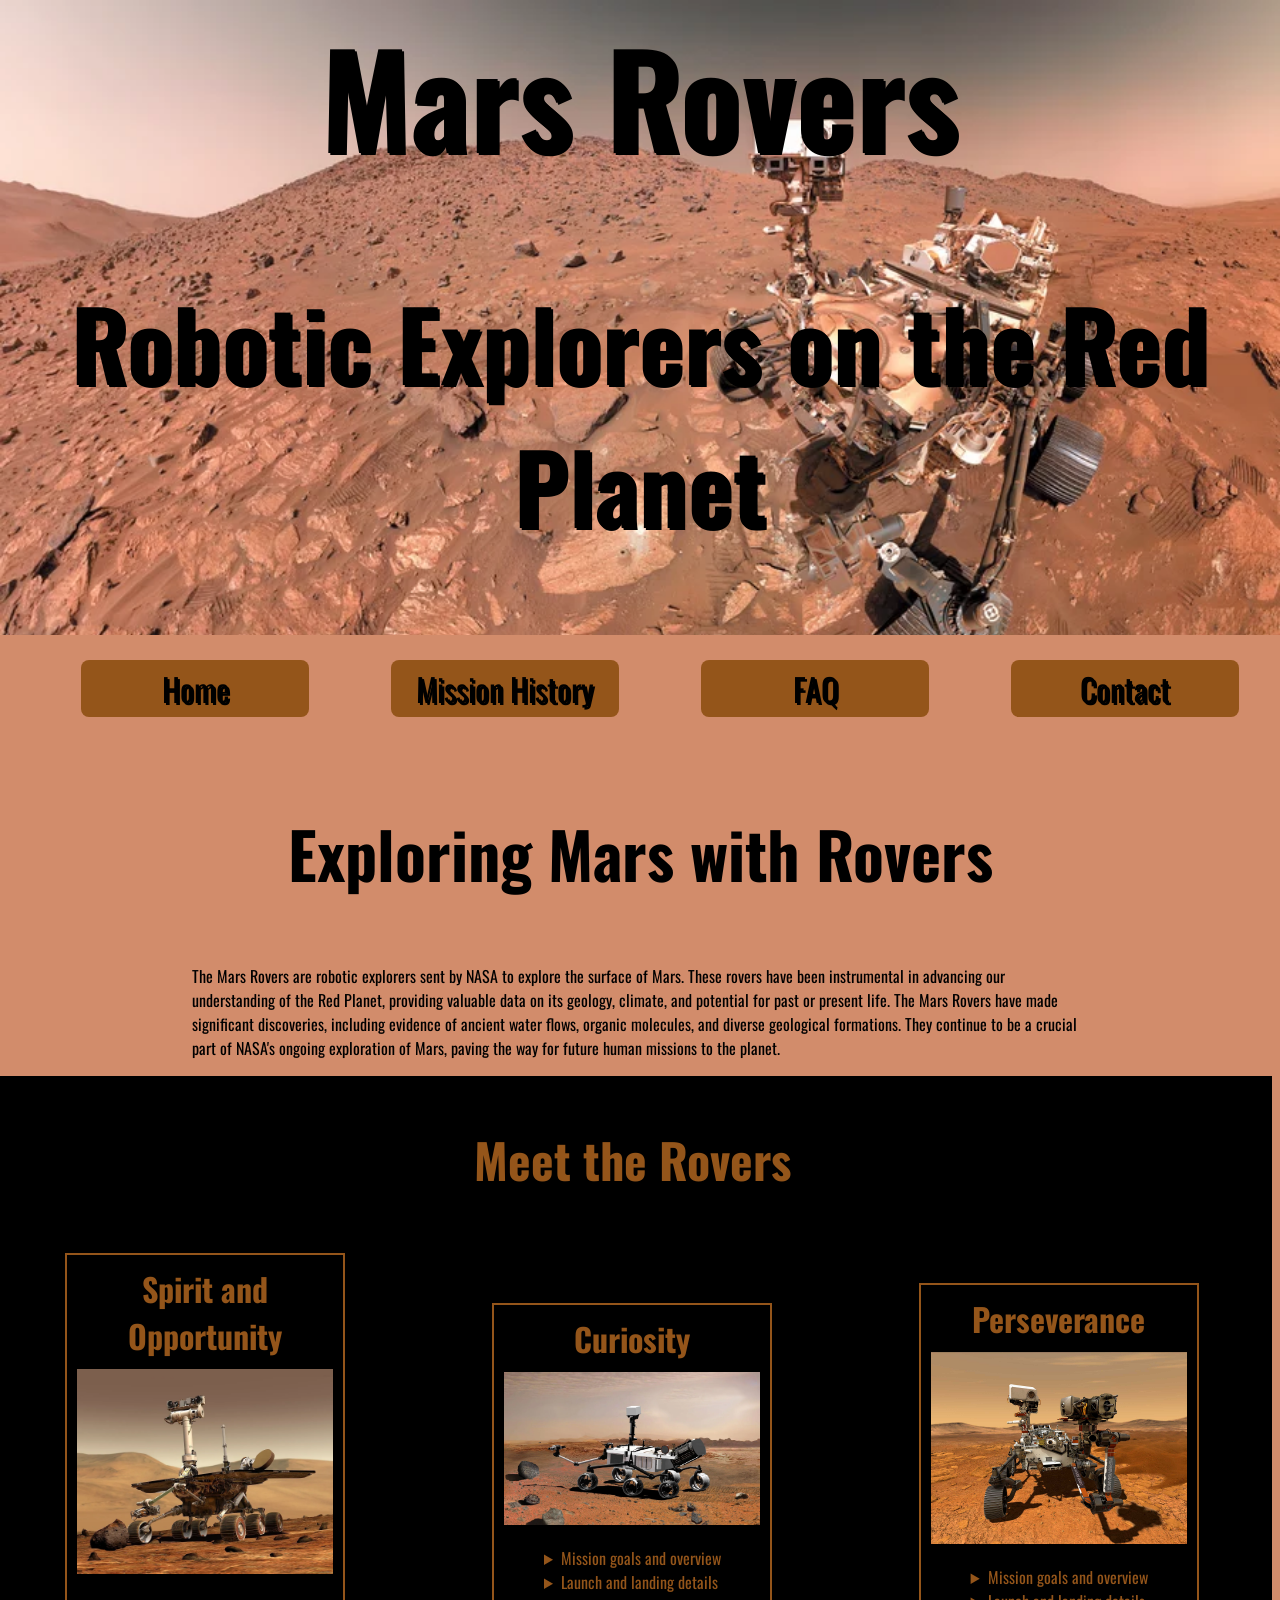
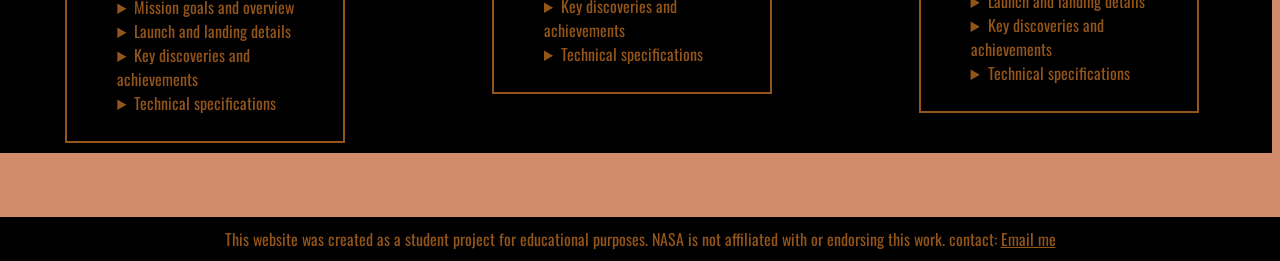
<file: mars-rovers/index.html>
<!doctype html>
<html lang="en">
  <head>
    <title>NASA Mars Rovers</title>
    <meta charset="UTF-8" />
    <meta name="description" content="Keyword rich narrative on site purpose" />
    <meta name="author" content="Student Name" />
    <meta name="viewport" content="width=device-width, initial-scale=1" />

    <!-- Style Sheet -->
    <link rel="preconnect" href="https://fonts.googleapis.com" />
    <link rel="preconnect" href="https://fonts.gstatic.com" crossorigin />
    <link
      href="https://fonts.googleapis.com/css2?family=Oswald:wght@200..700&display=swap"
      rel="stylesheet"
    />

    <link href="assets/css/styles.css" rel="stylesheet" />
  </head>

  <body>
    <header class="primary">
      <h1>Mars Rovers</h1>
      <h2>Robotic Explorers on the Red Planet</h2>
      <nav class="primary">
        <ul>
          <li><a href="index.html">Home</a></li>
          <li><a href="mission-history.html">Mission History</a></li>
          <li><a href="faq.html">FAQ</a></li>
          <li><a href="https://www.nasa.gov">Contact</a></li>
        </ul>
      </nav>
    </header>

    <section id="content">
      <h3>Exploring Mars with Rovers</h3>
      <p>
        The Mars Rovers are robotic explorers sent by NASA to explore the surface of
        Mars. These rovers have been instrumental in advancing our understanding of
        the Red Planet, providing valuable data on its geology, climate, and potential
        for past or present life. The Mars Rovers have made significant discoveries,
        including evidence of ancient water flows, organic molecules, and diverse
        geological formations. They continue to be a crucial part of NASA's ongoing
        exploration of Mars, paving the way for future human missions to the planet.
      </p>
      <section id="rovers">
        <aside>
          <h3>Meet the Rovers</h3>
          <article>
            <h4>Spirit and Opportunity</h4>
            <img
              src="assets/img/spiritandopportunity.png"
              alt="An image of the rover Spirit and Opportunity"
            />
            <ul>
              <li>
                <details>
                  <summary>Mission goals and overview</summary>
                  <p>The Spirit and Opportunity rovers were designed to follow the water and study rocks and minerals.</p>
                </details>
              </li>
              <li>
                <details>
                  <summary>Launch and landing details</summary>
                  <p>The Spirit and Opportunity rovers were launched on June 10, 2003, and landed on Mars on January 4, 2004.</p>
                </details>
              </li>
              <li>
                <details>
                  <summary>Key discoveries and achievements</summary>
                  <p>The Spirit and Opportunity rovers discovered silica-rich soil, indicating that ancient Mars had both water and heat, creating potentially habitable environments.</p>
                </details>
              </li>
              <li>
                <details>
                  <summary>Technical specifications</summary>
                  <p>The Spirit and Opportunity rovers were 1.6 meters long and 2.4 meters high, with a mass of 185 kilograms.</p>
                </details>
              </li>
            </ul>
          </article>
          <article>
            <h4>Curiosity</h4>
            <img
              src="assets/img/curiosity.png"
              alt="An image of the rover Curiosity"
            />
            <ul>
              <li>
                <details>
                  <summary>Mission goals and overview</summary>
                  <p>The Curiosity rover was designed to determine if Mars is suitable for microbial life.</p>
                </details>
              </li>
              <li>
                <details>
                  <summary>Launch and landing details</summary>
                  <p>The Curiosity rover was launched on November 26, 2011, and landed on Mars on August 6, 2012.</p>
                </details>
              </li>
              <li>
                <details>
                  <summary>Key discoveries and achievements</summary>
                  <p>Confirmed Gale Crater held an ancient lake with essential nutrients for life, discovered complex organic compounds, and is actively analyzing layers of Mount Sharp to study how Mars lost its atmosphere.</p>
                </details>
              </li>
              <li>
                <details>
                  <summary>Technical specifications</summary>
                  <p>The Curiosity rover is 3 meters long and 2.1 meters high, with a mass of 900 kilograms.</p>
                </details>
              </li>
            </ul>
          </article>
          <article>
            <h4>Perseverance</h4>
            <img
              src="assets/img/perseverance.png"
              alt="An image of the rover Perseverance"
            />
            <ul>
              <li>
                <details>
                  <summary>Mission goals and overview</summary>
                  <p>Focusing on astrobiology, this rover is looking for signs of ancient microbial life in the Jezero Crater. Its key goal is to collect and cache rock/dust samples for future return to Earth, while also testing technologies (like oxygen generation) for futurehuman missions.</p>
                </details>
              </li>
              <li>
                <details>
                  <summary>Launch and landing details</summary>
                  <p>The Perseverance rover was launched on July 30, 2020, and landed on Mars on February 18, 2021.</p>
                </details>
              </li>
              <li>
                <details>
                  <summary>Key discoveries and achievements</summary>
                  <p>TLocated in Jezero Crater, it has confirmed an ancient, stable river delta, discovered organic compounds in rocks, and successfully operated the MOXIE experiment, producing oxygen from the atmosphere.</p>
                </details>
              </li>
              <li>
                <details>
                  <summary>Technical specifications</summary>
                  <p>The Perseverance rover is 3 meters long and 2.1 meters high, with a mass of 1025 kilograms.</p>
                </details>
              </li>
            </ul>
          </article>
        </aside>
      </section>
      <h3></h3>
      <p>
        
      </p>
      <table></table>
    </section>

    <footer class="primary">
      This website was created as a student project for educational purposes.
      NASA is not affiliated with or endorsing this work. contact: <a href="mailto:ktharper1@ualr.edu">Email me</a> 
    </footer>
  </body>
</html>
</file>
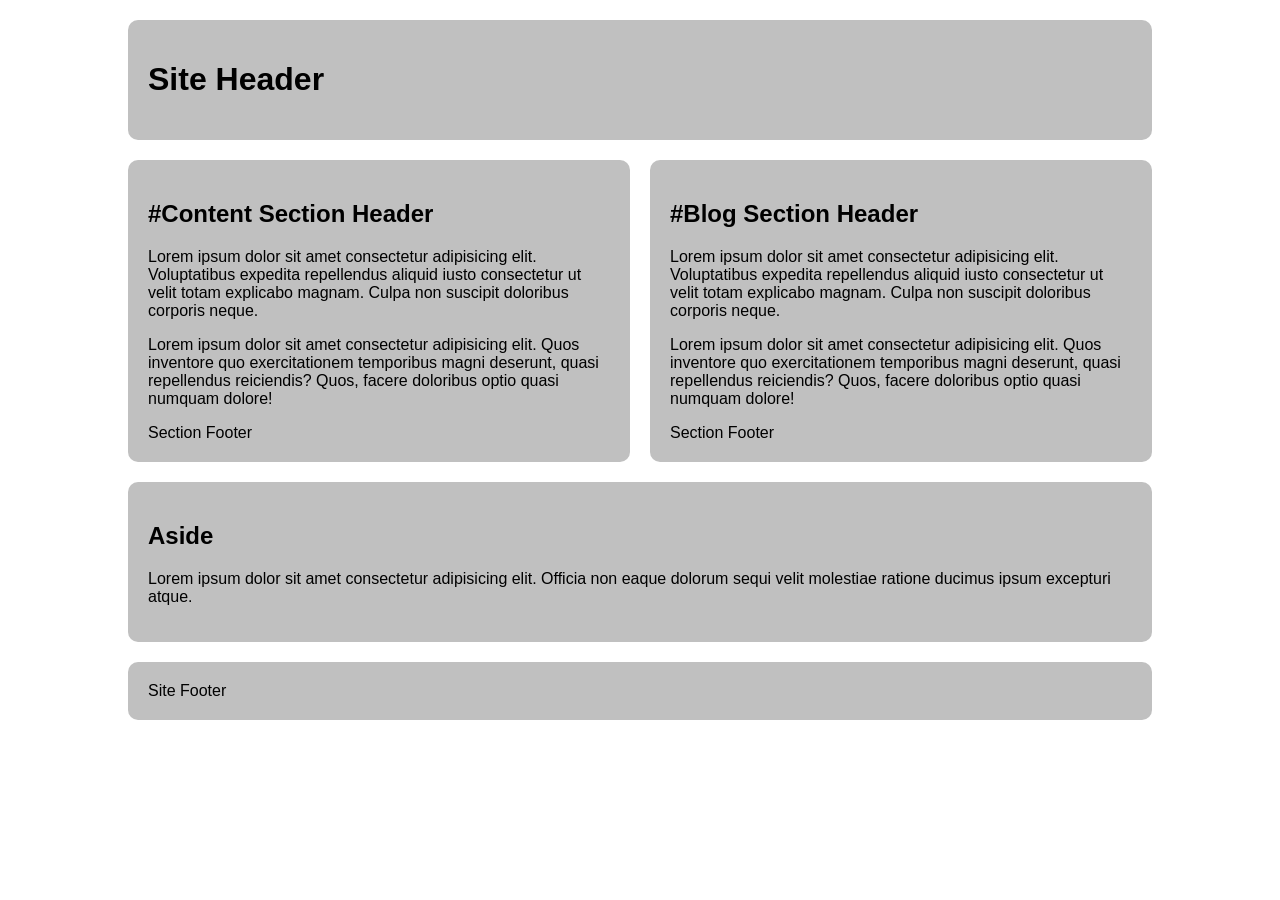
<file: css-grid-lab/grid-two-col-equal.html>
<!DOCTYPE html>
<html lang="en">

<head>
  <meta charset="UTF-8">
  <meta name="viewport" content="width=device-width, initial-scale=1.0">
  <title>CSS Grid Demo</title>
  <style>
    /*  ---------------Box Sizing-----------------  */
    html {
      box-sizing: border-box;
    }

    *,
    *:before,
    *:after {
      box-sizing: inherit;
    }

    /* Starter */
    main>* {
      font-family: Avenir, Montserrat, Corbel, "URW Gothic", source-sans-pro,
        sans-serif;
      font-weight: normal;
      background-color: #c0c0c0;
      border-radius: 10px;
      padding: 20px;
    }

    main {
      display: grid;
      gap: 20px;
      max-width: 80vw;
      margin: 20px auto;
    }

     main {
        grid-template-columns: 2fr 2fr;
        
    }
    
    header.primary {
        grid-row-start: 1;
        grid-column-start: 1;
        grid-row-end: 2;
        grid-column-end: 3; 
    }

    #content {
        grid-area: 2/1/3/2;
    }
    #blog {
        grid-area: 2/2/3/3;
    }
    aside {
        grid-area: 3/1/4/3;
    }
    
    footer {
        grid-area: 4/1/5/3;
    }
  </style>

</head>

<body>
  <main>
    <header class="primary">
      <h1>Site Header</h1>
    </header>
    <section id="content">
      <header>
        <h2>#Content Section Header</h2>
      </header>
      <p>Lorem ipsum dolor sit amet consectetur adipisicing elit. Voluptatibus expedita repellendus aliquid iusto consectetur ut velit totam explicabo magnam. Culpa non suscipit doloribus corporis neque.</p>
      <p>
        Lorem ipsum dolor sit amet consectetur adipisicing elit. Quos inventore quo exercitationem temporibus magni deserunt, quasi repellendus reiciendis? Quos, facere doloribus optio quasi numquam dolore!</p>
      <footer>Section Footer</footer>
    </section>
    <section id="blog">
      <header>
        <h2>#Blog Section Header</h2>
      </header>
      <p>Lorem ipsum dolor sit amet consectetur adipisicing elit. Voluptatibus expedita repellendus aliquid iusto consectetur ut velit totam explicabo magnam. Culpa non suscipit doloribus corporis neque.</p>
      <p>
        Lorem ipsum dolor sit amet consectetur adipisicing elit. Quos inventore quo exercitationem temporibus magni deserunt, quasi repellendus reiciendis? Quos, facere doloribus optio quasi numquam dolore!</p>
      <footer>Section Footer</footer>
    </section>
    <aside>
      <h2>Aside</h2>
      <p>Lorem ipsum dolor sit amet consectetur adipisicing elit. Officia non eaque dolorum sequi velit molestiae ratione ducimus ipsum excepturi atque.</p>
    </aside>
    <footer class="primary">Site Footer</footer>
  </main>
</body>

</html>
</file>
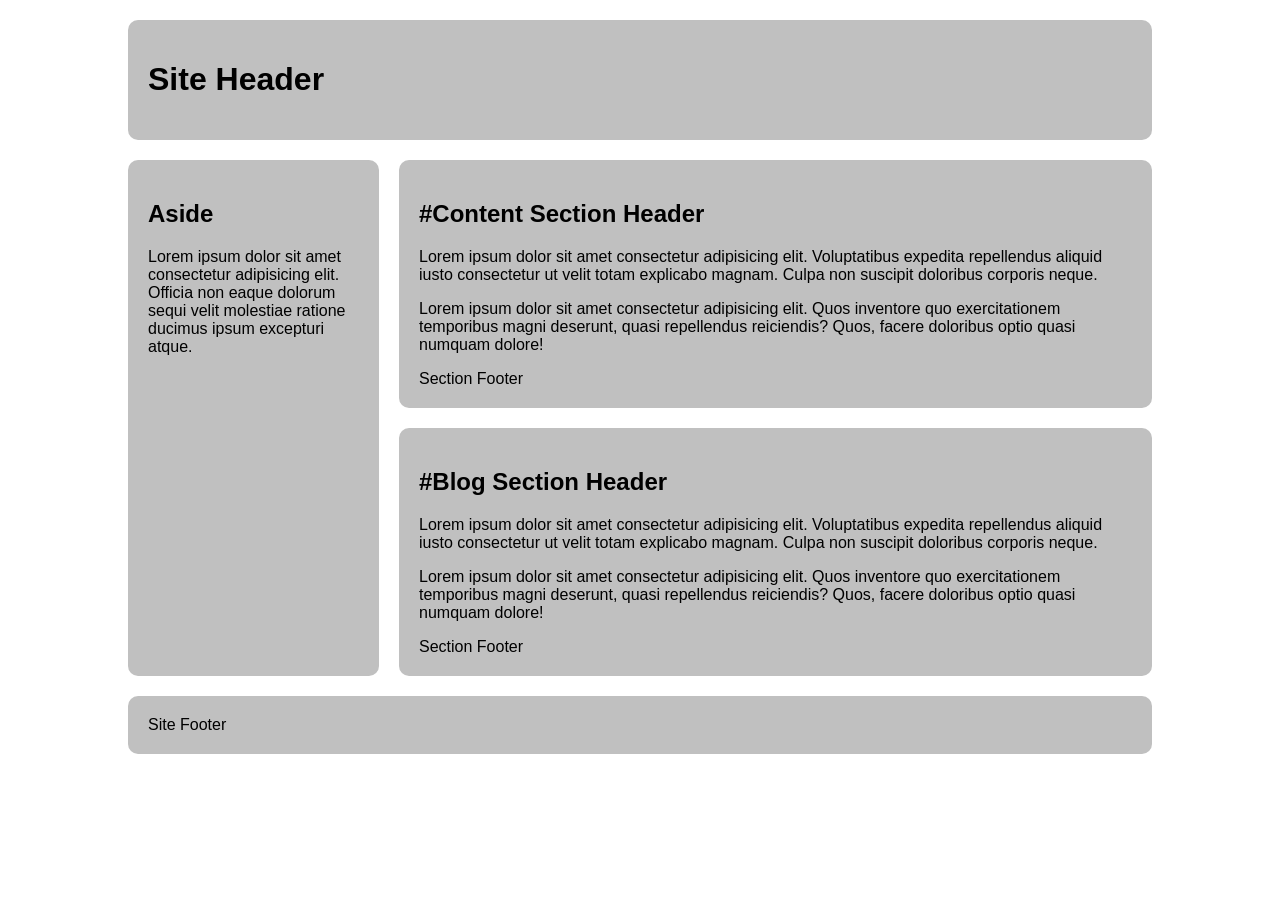
<file: css-grid-lab/grid-two-col-left.html>
<!DOCTYPE html>
<html lang="en">

<head>
  <meta charset="UTF-8">
  <meta name="viewport" content="width=device-width, initial-scale=1.0">
  <title>CSS Grid Demo</title>
  <style>
    /*  ---------------Box Sizing-----------------  */
    html {
      box-sizing: border-box;
    }

    *,
    *:before,
    *:after {
      box-sizing: inherit;
    }

    /* Starter */
    main>* {
      font-family: Avenir, Montserrat, Corbel, "URW Gothic", source-sans-pro,
        sans-serif;
      font-weight: normal;
      background-color: #c0c0c0;
      border-radius: 10px;
      padding: 20px;
    }

    main {
      display: grid;
      gap: 20px;
      max-width: 80vw;
      margin: 20px auto;
    }

    main {
        grid-template-columns: 1fr 3fr;
    }
    
    header.primary {
        grid-row-start: 1;
        grid-column-start: 1;
        grid-row-end: 2;
        grid-column-end: 3; 
    }

    #content {
        grid-area: 2/2/3/3;

    }
    #blog {
        grid-area: 3/2/4/3;
    }
    aside {
        grid-area: 2/1/4/2;
    }
    footer {
        grid-area: 4/1/5/3;
    }
  </style>

</head>

<body>
  <main>
    <header class="primary">
      <h1>Site Header</h1>
    </header>
    <section id="content">
      <header>
        <h2>#Content Section Header</h2>
      </header>
      <p>Lorem ipsum dolor sit amet consectetur adipisicing elit. Voluptatibus expedita repellendus aliquid iusto consectetur ut velit totam explicabo magnam. Culpa non suscipit doloribus corporis neque.</p>
      <p>
        Lorem ipsum dolor sit amet consectetur adipisicing elit. Quos inventore quo exercitationem temporibus magni deserunt, quasi repellendus reiciendis? Quos, facere doloribus optio quasi numquam dolore!</p>
      <footer>Section Footer</footer>
    </section>
    <section id="blog">
      <header>
        <h2>#Blog Section Header</h2>
      </header>
      <p>Lorem ipsum dolor sit amet consectetur adipisicing elit. Voluptatibus expedita repellendus aliquid iusto consectetur ut velit totam explicabo magnam. Culpa non suscipit doloribus corporis neque.</p>
      <p>
        Lorem ipsum dolor sit amet consectetur adipisicing elit. Quos inventore quo exercitationem temporibus magni deserunt, quasi repellendus reiciendis? Quos, facere doloribus optio quasi numquam dolore!</p>
      <footer>Section Footer</footer>
    </section>
    <aside>
      <h2>Aside</h2>
      <p>Lorem ipsum dolor sit amet consectetur adipisicing elit. Officia non eaque dolorum sequi velit molestiae ratione ducimus ipsum excepturi atque.</p>
    </aside>
    <footer class="primary">Site Footer</footer>
  </main>
</body>

</html>
</file>
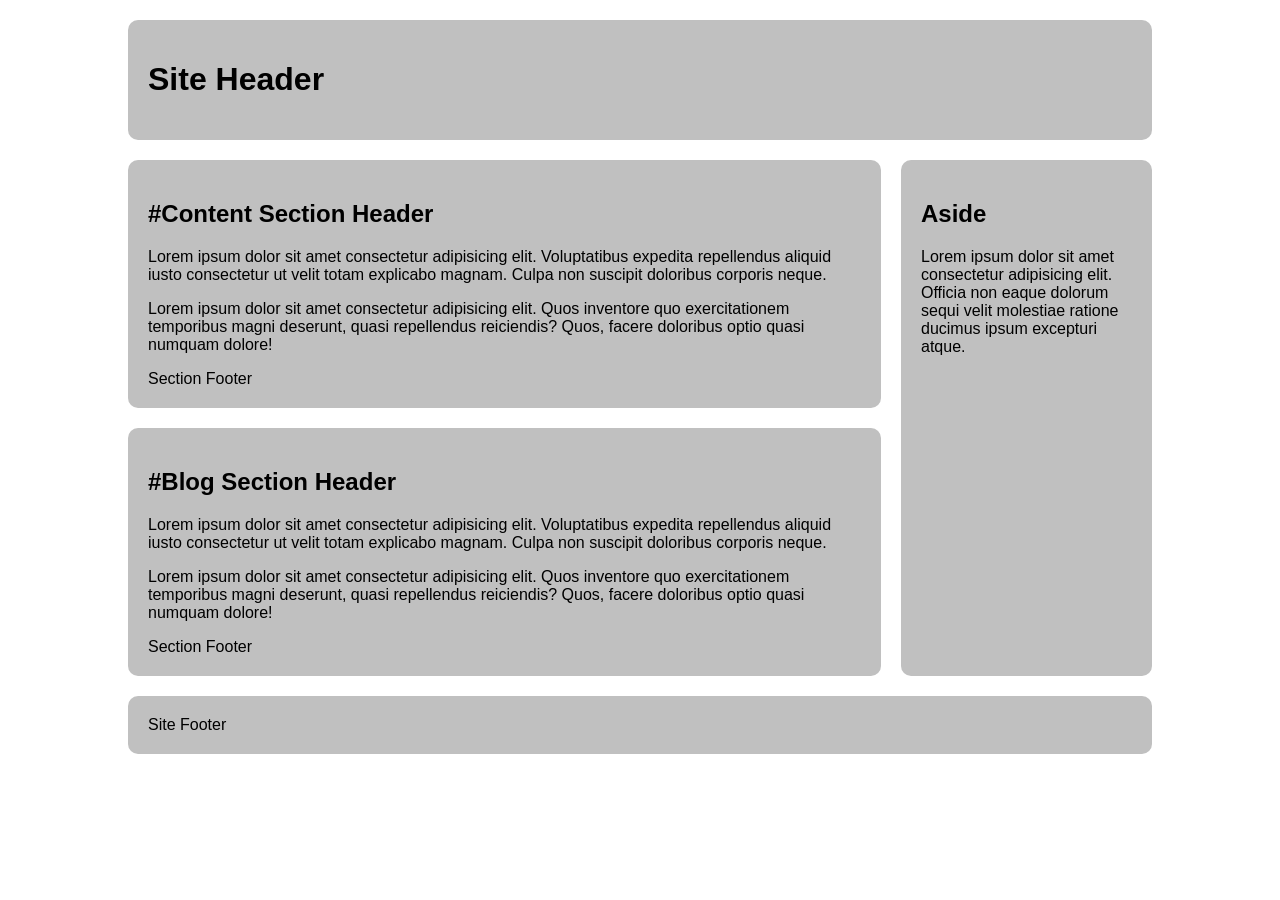
<file: css-grid-lab/grid-two-col-right.html>
<!DOCTYPE html>
<html lang="en">

<head>
  <meta charset="UTF-8">
  <meta name="viewport" content="width=device-width, initial-scale=1.0">
  <title>CSS Grid Demo</title>
  <style>
    /*  ---------------Box Sizing-----------------  */
    html {
      box-sizing: border-box;
    }

    *,
    *:before,
    *:after {
      box-sizing: inherit;
    }

    /* Starter */
    main>* {
      font-family: Avenir, Montserrat, Corbel, "URW Gothic", source-sans-pro,
        sans-serif;
      font-weight: normal;
      background-color: #c0c0c0;
      border-radius: 10px;
      padding: 20px;
    }

    main {
      display: grid;
      gap: 20px;
      max-width: 80vw;
      margin: 20px auto;
    }

    main {
        grid-template-columns: 3fr 1fr;
    }
    
    header.primary {
        grid-row-start: 1;
        grid-column-start: 1;
        grid-row-end: 2;
        grid-column-end: 3; 
    }

    #content {
        grid-area: 2/1/3/2;
    }
    #blog {
        grid-area: 3/1/4/2;
    }
    aside {
        grid-area: 2/2/4/3;
    }
    
    footer {
        grid-area: 4/1/5/3;
    }
  </style>

</head>

<body>
  <main>
    <header class="primary">
      <h1>Site Header</h1>
    </header>
    <section id="content">
      <header>
        <h2>#Content Section Header</h2>
      </header>
      <p>Lorem ipsum dolor sit amet consectetur adipisicing elit. Voluptatibus expedita repellendus aliquid iusto consectetur ut velit totam explicabo magnam. Culpa non suscipit doloribus corporis neque.</p>
      <p>
        Lorem ipsum dolor sit amet consectetur adipisicing elit. Quos inventore quo exercitationem temporibus magni deserunt, quasi repellendus reiciendis? Quos, facere doloribus optio quasi numquam dolore!</p>
      <footer>Section Footer</footer>
    </section>
    <section id="blog">
      <header>
        <h2>#Blog Section Header</h2>
      </header>
      <p>Lorem ipsum dolor sit amet consectetur adipisicing elit. Voluptatibus expedita repellendus aliquid iusto consectetur ut velit totam explicabo magnam. Culpa non suscipit doloribus corporis neque.</p>
      <p>
        Lorem ipsum dolor sit amet consectetur adipisicing elit. Quos inventore quo exercitationem temporibus magni deserunt, quasi repellendus reiciendis? Quos, facere doloribus optio quasi numquam dolore!</p>
      <footer>Section Footer</footer>
    </section>
    <aside>
      <h2>Aside</h2>
      <p>Lorem ipsum dolor sit amet consectetur adipisicing elit. Officia non eaque dolorum sequi velit molestiae ratione ducimus ipsum excepturi atque.</p>
    </aside>
    <footer class="primary">Site Footer</footer>
  </main>
</body>

</html>
</file>
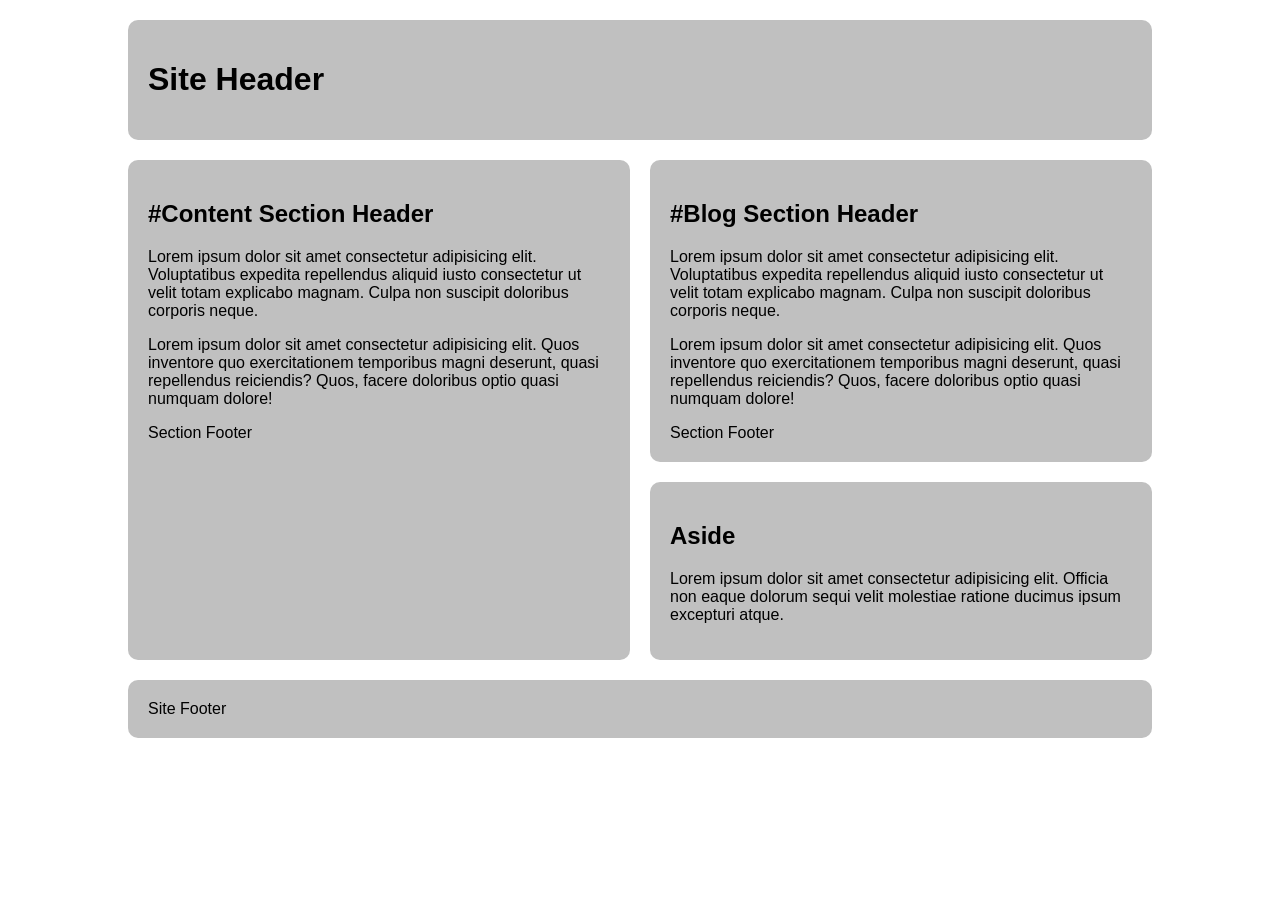
<file: css-grid-lab/grid-two-col-stacked.html>
<!DOCTYPE html>
<html lang="en">

<head>
  <meta charset="UTF-8">
  <meta name="viewport" content="width=device-width, initial-scale=1.0">
  <title>CSS Grid Demo</title>
  <style>
    /*  ---------------Box Sizing-----------------  */
    html {
      box-sizing: border-box;
    }

    *,
    *:before,
    *:after {
      box-sizing: inherit;
    }

    /* Starter */
    main>* {
      font-family: Avenir, Montserrat, Corbel, "URW Gothic", source-sans-pro,
        sans-serif;
      font-weight: normal;
      background-color: #c0c0c0;
      border-radius: 10px;
      padding: 20px;
    }

    main {
      display: grid;
      gap: 20px;
      max-width: 80vw;
      margin: 20px auto;
    }

     main {
        grid-template-columns: 2fr 2fr;
        
    }
    
    header.primary {
        grid-row-start: 1;
        grid-column-start: 1;
        grid-row-end: 2;
        grid-column-end: 3; 
    }

    #content {
        grid-area: 2/1/4/2;
    }
    #blog {
        grid-area: 2/2/3/3;
    }
    aside {
        grid-area: 3/2/4/3;
    }
    
    footer {
        grid-area: 4/1/5/3;
    }
  </style>

</head>

<body>
  <main>
    <header class="primary">
      <h1>Site Header</h1>
    </header>
    <section id="content">
      <header>
        <h2>#Content Section Header</h2>
      </header>
      <p>Lorem ipsum dolor sit amet consectetur adipisicing elit. Voluptatibus expedita repellendus aliquid iusto consectetur ut velit totam explicabo magnam. Culpa non suscipit doloribus corporis neque.</p>
      <p>
        Lorem ipsum dolor sit amet consectetur adipisicing elit. Quos inventore quo exercitationem temporibus magni deserunt, quasi repellendus reiciendis? Quos, facere doloribus optio quasi numquam dolore!</p>
      <footer>Section Footer</footer>
    </section>
    <section id="blog">
      <header>
        <h2>#Blog Section Header</h2>
      </header>
      <p>Lorem ipsum dolor sit amet consectetur adipisicing elit. Voluptatibus expedita repellendus aliquid iusto consectetur ut velit totam explicabo magnam. Culpa non suscipit doloribus corporis neque.</p>
      <p>
        Lorem ipsum dolor sit amet consectetur adipisicing elit. Quos inventore quo exercitationem temporibus magni deserunt, quasi repellendus reiciendis? Quos, facere doloribus optio quasi numquam dolore!</p>
      <footer>Section Footer</footer>
    </section>
    <aside>
      <h2>Aside</h2>
      <p>Lorem ipsum dolor sit amet consectetur adipisicing elit. Officia non eaque dolorum sequi velit molestiae ratione ducimus ipsum excepturi atque.</p>
    </aside>
    <footer class="primary">Site Footer</footer>
  </main>
</body>

</html>
</file>
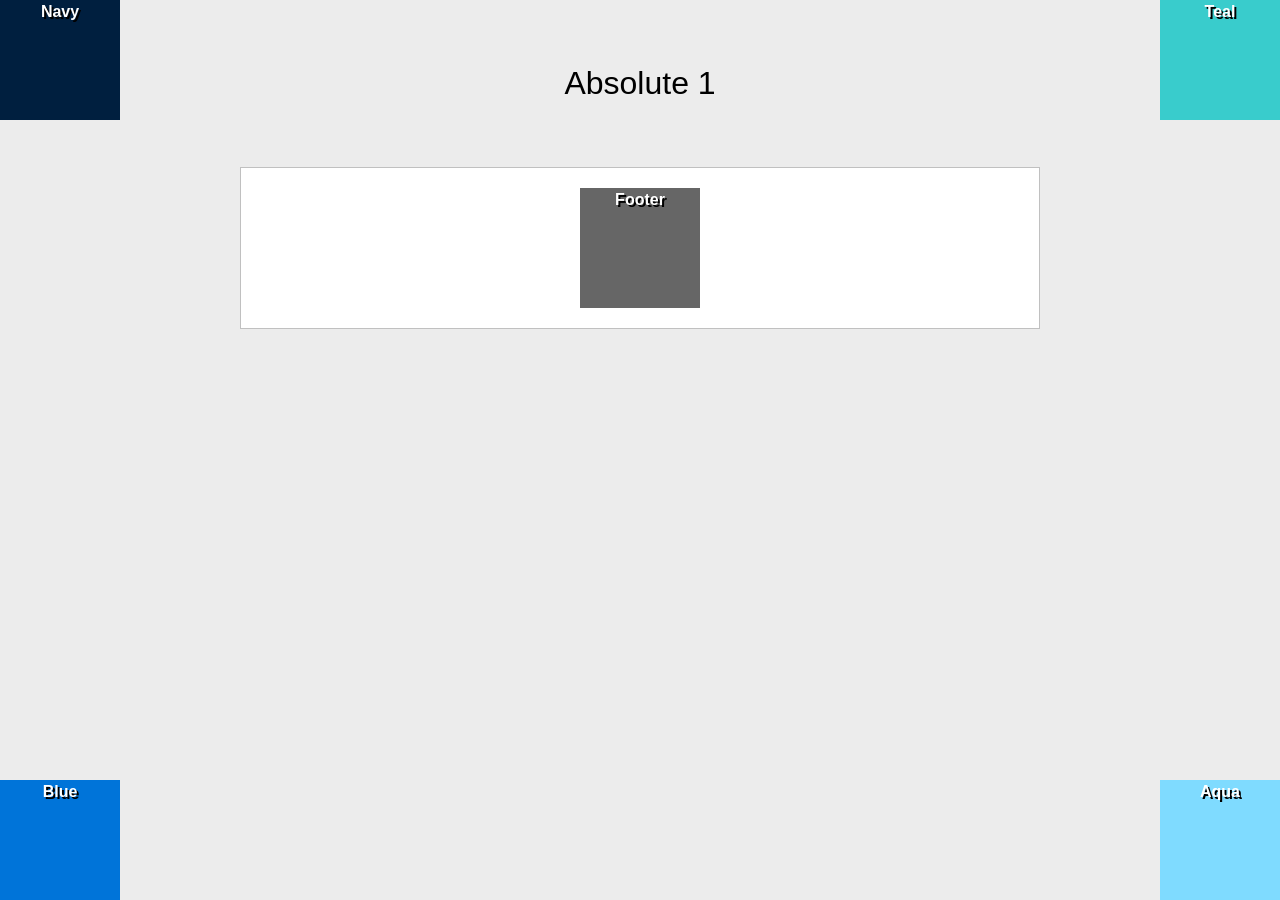
<file: positioning-lab/absolute-1.html>
<!DOCTYPE html>
<html lang="en">

<head>
  <meta charset="UTF-8">
  <meta http-equiv="X-UA-Compatible" content="IE=edge">
  <meta name="viewport" content="width=device-width, initial-scale=1.0">
  <title>Positioning Lab</title>
  <style type="text/css">
    /* ---------------Box Sizing----------------- */
    html {
      box-sizing: border-box;
    }
    *,
    *:before,
    *:after {
      box-sizing: inherit;
    }
    body {
      background-color: #ECECEC;
      font-weight: bold;
      font-family: Tahoma, Geneva, sans-serif;
      color: #FFF;
      text-align: center;
      line-height: 24px;
    }
    #wrapper {
      background-color: #FFF;
      border: 1px solid #c0c0c0;
      width: 800px;
      margin-right: auto;
      margin-left: auto;
      text-shadow: 2px 2px #000;
    }
    #navy {
      background-color: #001f3f;
      width: 120px;
      height: 120px;
      position: absolute;
      top: 0;
      left: 0; 
    }
    #teal {
      background-color: #39CCCC;
      width: 120px;
      height: 120px;
      position: absolute;
      top: 0;
      right: 0;
    }
    #blue {
      background-color: #0074D9;
      width: 120px;
      height: 120px;
      position: absolute;
      bottom: 0;
      left: 0;
    }
    #aqua {
      background-color: #7FDBFF;
      width: 120px;
      height: 120px;
      position: absolute;
      bottom: 0;
      right: 0;
    }
    #footer {
      background-color: #666;
      width: 120px;
      height: 120px;
      margin: 20px auto;
      
    }
    h1 {
      color: #000;
      font-weight: normal;
      padding: 50px;
    }
  </style>
</head>
<body>
  <h1>Absolute 1</h1>
  <section id="wrapper">
    <div id="navy">Navy</div>
    <div id="teal">Teal</div>
    <div id="blue">Blue</div>
    <div id="aqua">Aqua</div>
    <div id="footer">Footer</div>
  </section>
</body>

</html>
</file>
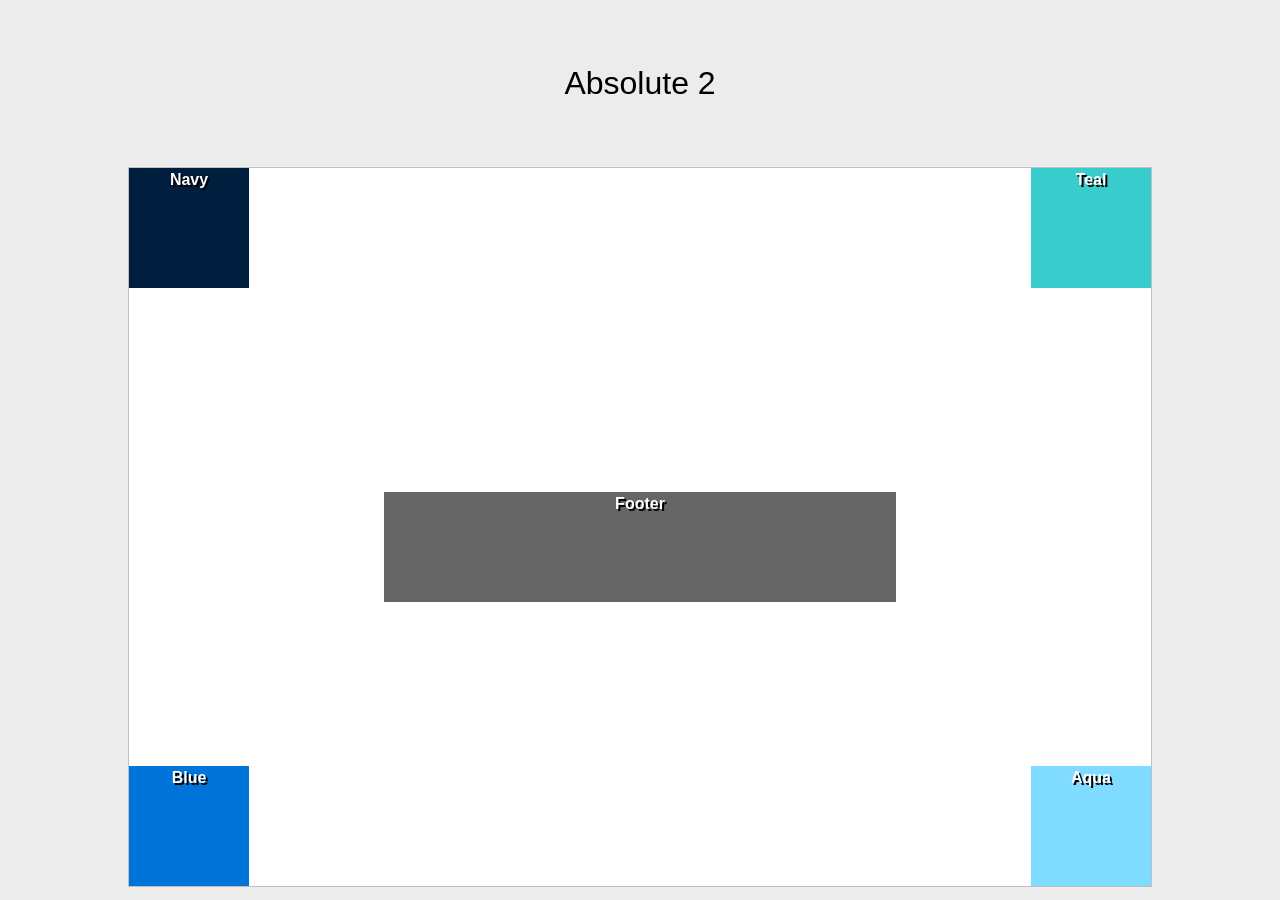
<file: positioning-lab/absolute-2.html>
<!DOCTYPE html>
<html lang="en">

<head>
  <meta charset="UTF-8">
  <meta http-equiv="X-UA-Compatible" content="IE=edge">
  <meta name="viewport" content="width=device-width, initial-scale=1.0">
  <title>Positioning Lab</title>
  <style type="text/css">
    /* ---------------Box Sizing----------------- */
    html {
      box-sizing: border-box;
    }
    *,
    *:before,
    *:after {
      box-sizing: inherit;
    }
    body {
      background-color: #ECECEC;
      font-weight: bold;
      font-family: Tahoma, Geneva, sans-serif;
      color: #FFF;
      text-align: center;
      line-height: 24px;
    }
    #wrapper {
      background-color: #FFF;
      border: 1px solid #c0c0c0;
      width: 800px;
      margin-right: auto;
      margin-left: auto;
      text-shadow: 2px 2px #000;
      position:relative;
      width:80vw;
      height:80vh;
    }
    
    #navy {
      background-color: #001f3f;
      width: 120px;
      height: 120px;
      position: absolute;
      top: 0;
      left: 0;
    }
    #teal {
      background-color: #39CCCC;
      width: 120px;
      height: 120px;
      position: absolute;
      top: 0;
      right: 0;
    }
    #blue {
      background-color: #0074D9;
      width: 120px;
      height: 120px;
      position: absolute;
      bottom: 0;
      left: 0;
    }
    #aqua {
      background-color: #7FDBFF;
      width: 120px;
      height: 120px;
      position: absolute;
      bottom: 0;
      right: 0;
    }
    #footer {
      background-color: #666;
      width: 40vw;
      height: 110px;
      margin:20px auto;
      position:absolute;
      top:50%;
      left:50%;
      transform: translate(-50%, -50%);
    }
    h1 {
      color: #000;
      font-weight: normal;
      padding: 50px;
    }
  </style>
</head>
<body>
  <h1>Absolute 2</h1>
  <section id="wrapper">
    <div id="navy">Navy</div>
    <div id="teal">Teal</div>
    <div id="blue">Blue</div>
    <div id="aqua">Aqua</div>
    <div id="footer">Footer</div>
  </section>
</body>

</html>
</file>
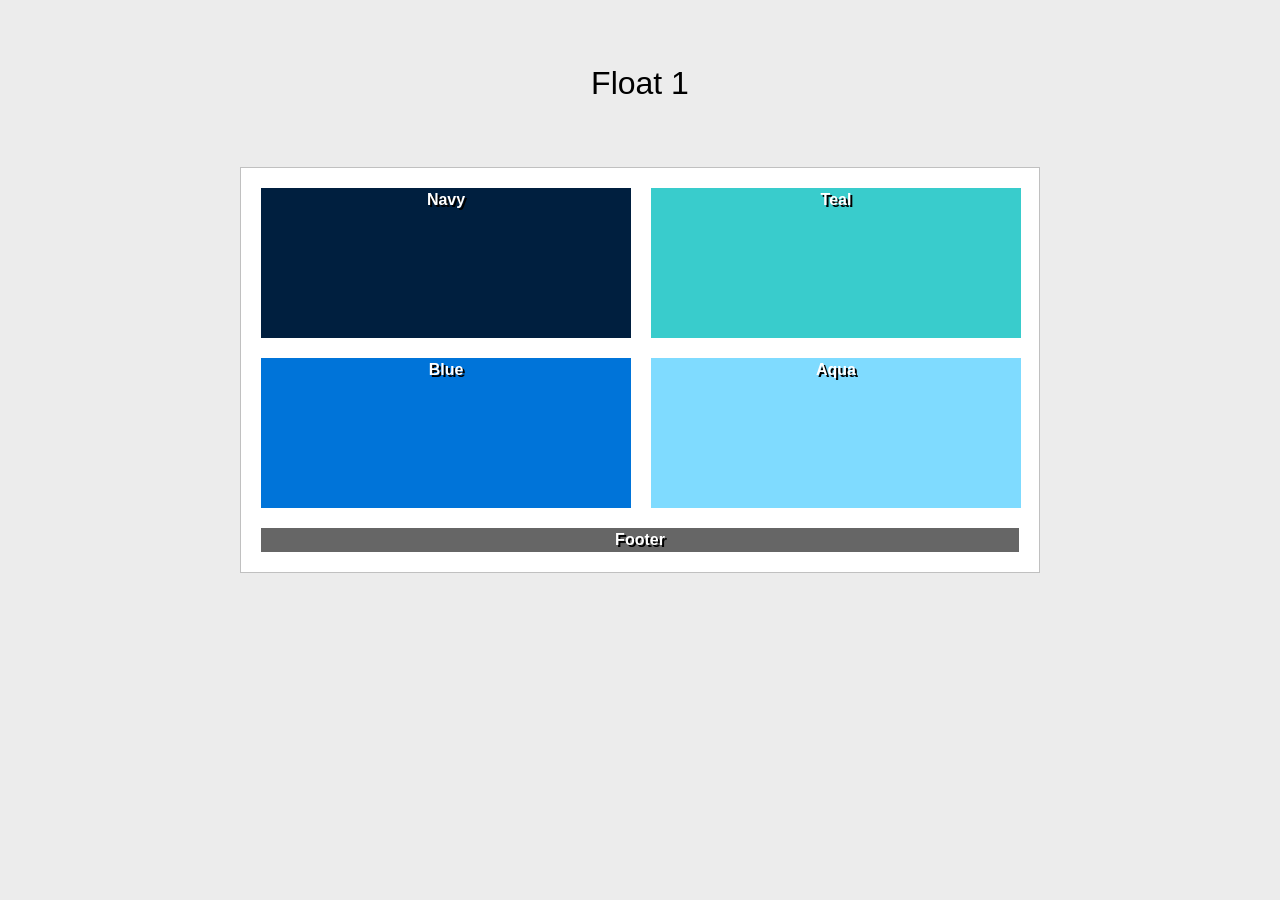
<file: positioning-lab/float-1.html>
<!DOCTYPE html>
<html lang="en">

<head>
  <meta charset="UTF-8">
  <meta http-equiv="X-UA-Compatible" content="IE=edge">
  <meta name="viewport" content="width=device-width, initial-scale=1.0">
  <title>Positioning Lab</title>
  <style type="text/css">
    /* ---------------Box Sizing----------------- */
    html {
      box-sizing: border-box;
    }
    *,
    *:before,
    *:after {
      box-sizing: inherit;
    }
    body {
      background-color: #ECECEC;
      font-weight: bold;
      font-family: Tahoma, Geneva, sans-serif;
      color: #FFF;
      text-align: center;
      line-height: 24px;
    }
    #wrapper {
      background-color: #FFF;
      border: 1px solid #c0c0c0;
      width: 800px;
      margin-right: auto;
      margin-left: auto;
      text-shadow: 2px 2px #000;
    }
    #navy {
      background-color: #001f3f;
      width: 370px;
      height: 150px;
      float: left;
      margin: 20px 0 20px 20px;
    }
    #teal {
      background-color: #39CCCC;
      width: 370px;
      height: 150px;
      float: left;
      margin: 20px 0 20px 20px;

    }
    #blue {
      background-color: #0074D9;
      width: 370px;
      height: 150px;
      float: left;
      margin: 0 0 20px 20px;

    }
    #aqua {
      background-color: #7FDBFF;
      width: 370px;
      height: 150px;
      float: left;
      margin: 0 0 20px 20px;

    }
    #footer {
      background-color: #666;
      clear:both;
      margin: 0 20px 20px 20px;
      
    }
    h1 {
      color: #000;
      font-weight: normal;
      padding: 50px;
    }
  </style>
</head>
<body>
  <h1>Float 1</h1>
  <section id="wrapper">
    <div id="navy">Navy</div>
    <div id="teal">Teal</div>
    <div id="blue">Blue</div>
    <div id="aqua">Aqua</div>
    <div id="footer">Footer</div>
  </section>
</body>

</html>
</file>
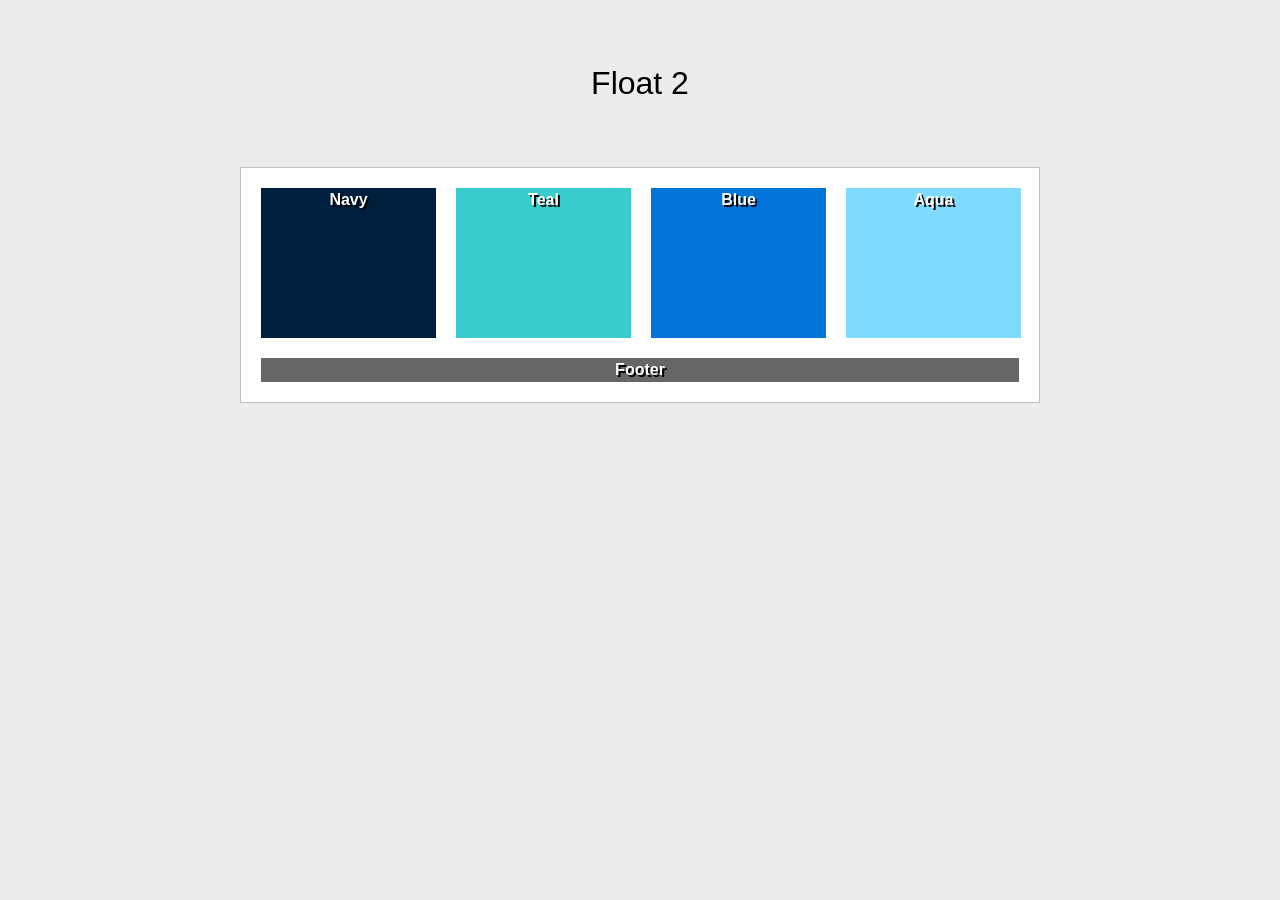
<file: positioning-lab/float-2.html>
<!DOCTYPE html>
<html lang="en">

<head>
  <meta charset="UTF-8">
  <meta http-equiv="X-UA-Compatible" content="IE=edge">
  <meta name="viewport" content="width=device-width, initial-scale=1.0">
  <title>Positioning Lab</title>
  <style type="text/css">
    /* ---------------Box Sizing----------------- */
    html {
      box-sizing: border-box;
    }
    *,
    *:before,
    *:after {
      box-sizing: inherit;
    }
    body {
      background-color: #ECECEC;
      font-weight: bold;
      font-family: Tahoma, Geneva, sans-serif;
      color: #FFF;
      text-align: center;
      line-height: 24px;
    }
    #wrapper {
      background-color: #FFF;
      border: 1px solid #c0c0c0;
      width: 800px;
      margin-right: auto;
      margin-left: auto;
      text-shadow: 2px 2px #000;
    }
    #navy {
      background-color: #001f3f;
      width: 175px;
      height: 150px;
      float:left;
      margin: 20px 0 20px 20px;
    }
    #teal {
      background-color: #39CCCC;
      width: 175px;
      height: 150px;
      float:left;
      margin: 20px 0 20px 20px;
    }
    #blue {
      background-color: #0074D9;
      width: 175px;
      height: 150px;
      float:left;
      margin: 20px 0 20px 20px;
    }
    #aqua {
      background-color: #7FDBFF;
      width: 175px;
      height: 150px;
      float:left;
      margin: 20px 0 20px 20px;
    }
    #footer {
      background-color: #666;
      clear:both;
      margin: 0 20px 20px 20px;
    }
    h1 {
      color: #000;
      font-weight: normal;
      padding: 50px;
    }
  </style>
</head>
<body>
  <h1>Float 2</h1>
  <section id="wrapper">
    <div id="navy">Navy</div>
    <div id="teal">Teal</div>
    <div id="blue">Blue</div>
    <div id="aqua">Aqua</div>
    <div id="footer">Footer</div>
  </section>
</body>

</html>
</file>
<file: mars-rovers/assets/css/styles.css>
* {
    font-family: "Oswald", sans-serif;
    font-optical-sizing: auto;

    font-style: normal;
}


body {
    margin: 0;
    padding: 0;
}


header.primary {
    background-image: url(../img/headerbackground.webp);
    background-size: cover;
    text-align: center;
    text-shadow: 2px 2px;
    color: rgb(0, 0, 0);
    margin: 0;
}

* {
    background-color: #d28c6b;
}

header.primary h1 {
    font-size: 8rem;
    background-color: transparent;
    margin: 0;
}

header.primary h2 {
    font-size: 6rem;
    background-color: transparent;
}

header.primary ul {
    background-color: transparent;
    display: flex;
    flex-direction: row;
    justify-content: space-around;
    flex-wrap: wrap;
    font-size: 2rem;
}

header.primary ul li {
    list-style: none;
    background-color: transparent;
    width: 20%;
    margin: 10px;
    padding: 5px;
    min-width: 150px;
}

section#content {
    margin: 0 15% 0 15%;
}
section#content h3 {
    font-size: 4rem;
    text-align: center;
    background-color: transparent;
    display: block;
}
header.primary ul li a {
    text-decoration: none;
    color: rgb(0, 0, 0);
    background-color: rgb(148, 85, 26);
    padding: 5px;
    border-radius: 8px;
    transition: .5s;
    display: block;
    margin: 10px;
    
}
section#rovers aside {
    background-color: black;
    display: flex;
    flex-direction: row;
    justify-content: space-around;
    align-items: center;
    flex-wrap: wrap;
    width: 100vw;
    margin-left: calc(-50vw + 50% - 8px);
    position: relative;
}
section#rovers article{
    background-color: transparent;
    border: 2px solid rgb(148, 85, 26);
    padding: 10px;
    margin: 10px;
    width: 20%;
    min-width: 200px;
}
section#rovers article h4 {
    color: rgb(148, 85, 26);
    font-size: 2rem;
    text-align: center;
    background-color: transparent;
    margin: 0 0 10px 0;
}
section#rovers article *{
    
    background-color: black;
}

section#rovers article ul li {
    list-style: none;
    color: rgb(148, 85, 26);
}
section#rovers aside h3{
    color: rgb(148, 85, 26);
    font-size: 3rem;
    text-align: center;
    width: 100%;
}

header.primary ul li a:hover {
    background-color: rgba(0, 0, 0, .6);
}
img {
    width: 100%;
    height: auto;
}
footer {
    color: rgb(148, 85, 26);
    background-color: rgb(0, 0, 0);
    text-align: center;
    padding: 10px;
}
footer a {
    color: rgb(148, 85, 26);
    text-decoration: underline;
    background-color: transparent;
}
</file>
